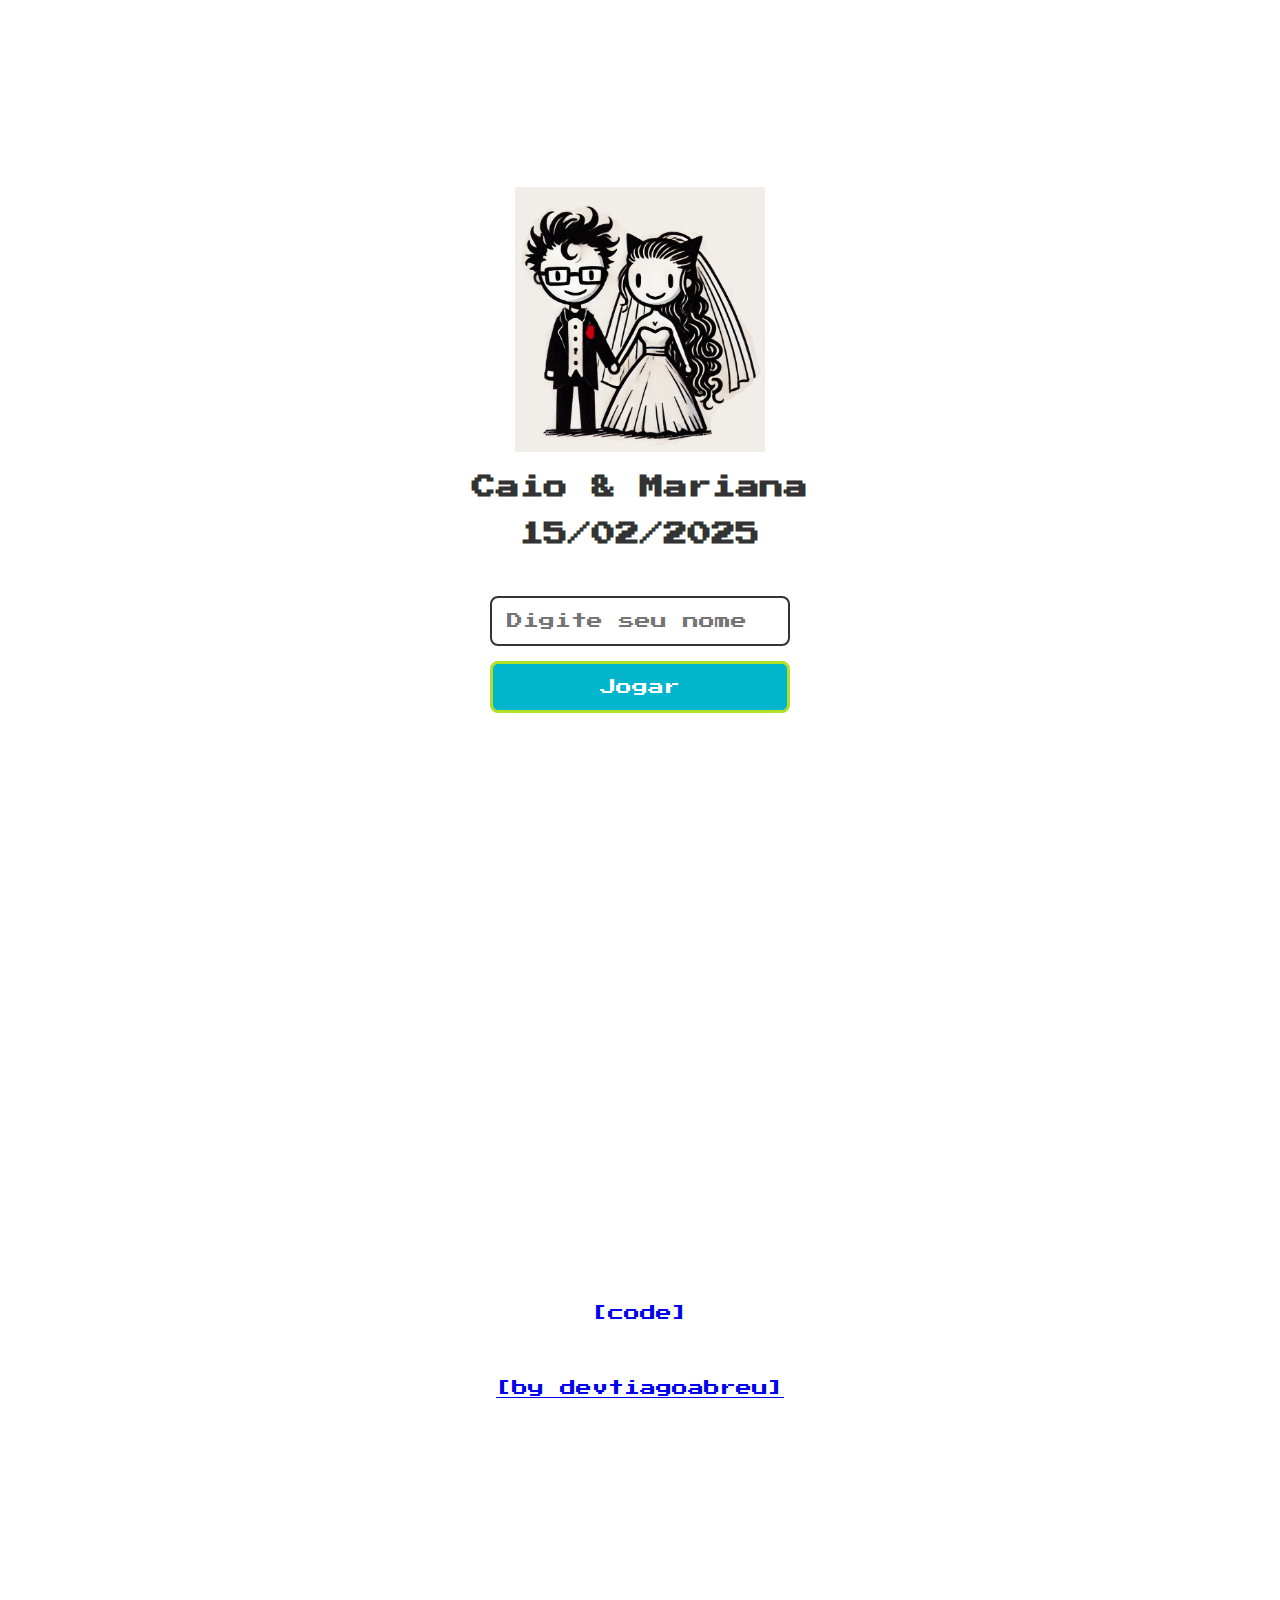
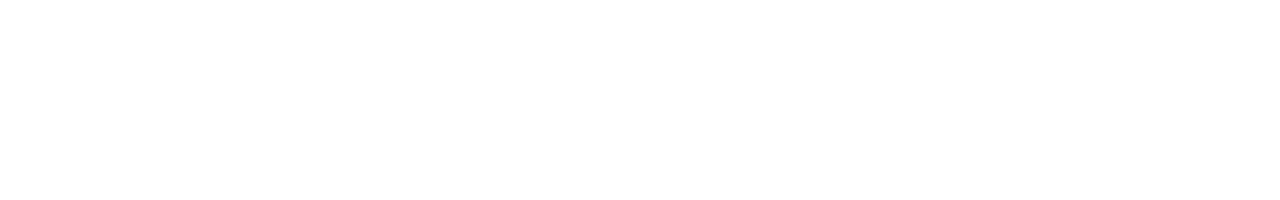
<file: index.html>
<!DOCTYPE html>
<html lang="en">

<head>
  <meta charset="UTF-8">
  <meta name="viewport" content="width=device-width, initial-scale=1.0">

  <link rel="stylesheet" href="./css/reset.css">
  <link rel="stylesheet" href="./css/login.css">

  <script defer src="./js/login.js"></script>
  <link rel="shortcut icon" href="./images/shortcuticon.png" type="image/x-icon">
  <title>Caio&Mariana</title>
</head>

<body>

  <form class="login-form">

    <div class="login__header">
      <img src="./images/logo.png" alt="Caio & Mariana">
      <img src="./images/branco.jpg" alt="Caio & Mariana">
      <h1>Caio & Mariana</h1>
      <img src="./images/branco.jpg" alt="Caio & Mariana">
      <h3>15/02/2025</h3>
    </div>

    <input type="text" placeholder="Digite seu nome" class="login__input">
    <button type="submit" class="login__button">Jogar</button>

  </form>

</body>

<footer>
  <div class="login__footer">
    <p><a href="https://github.com/devtiagoabreu/memorygame" target="_blank">[code]</a></p>
    <img src="./images/branco.jpg" alt="devtiagoabreu">
    <p><a href="https://www.instagram.com/devtiagoabreu/" target="_blank">[by devtiagoabreu]</a></p>
  </div>
</footer>

</html>
</file>
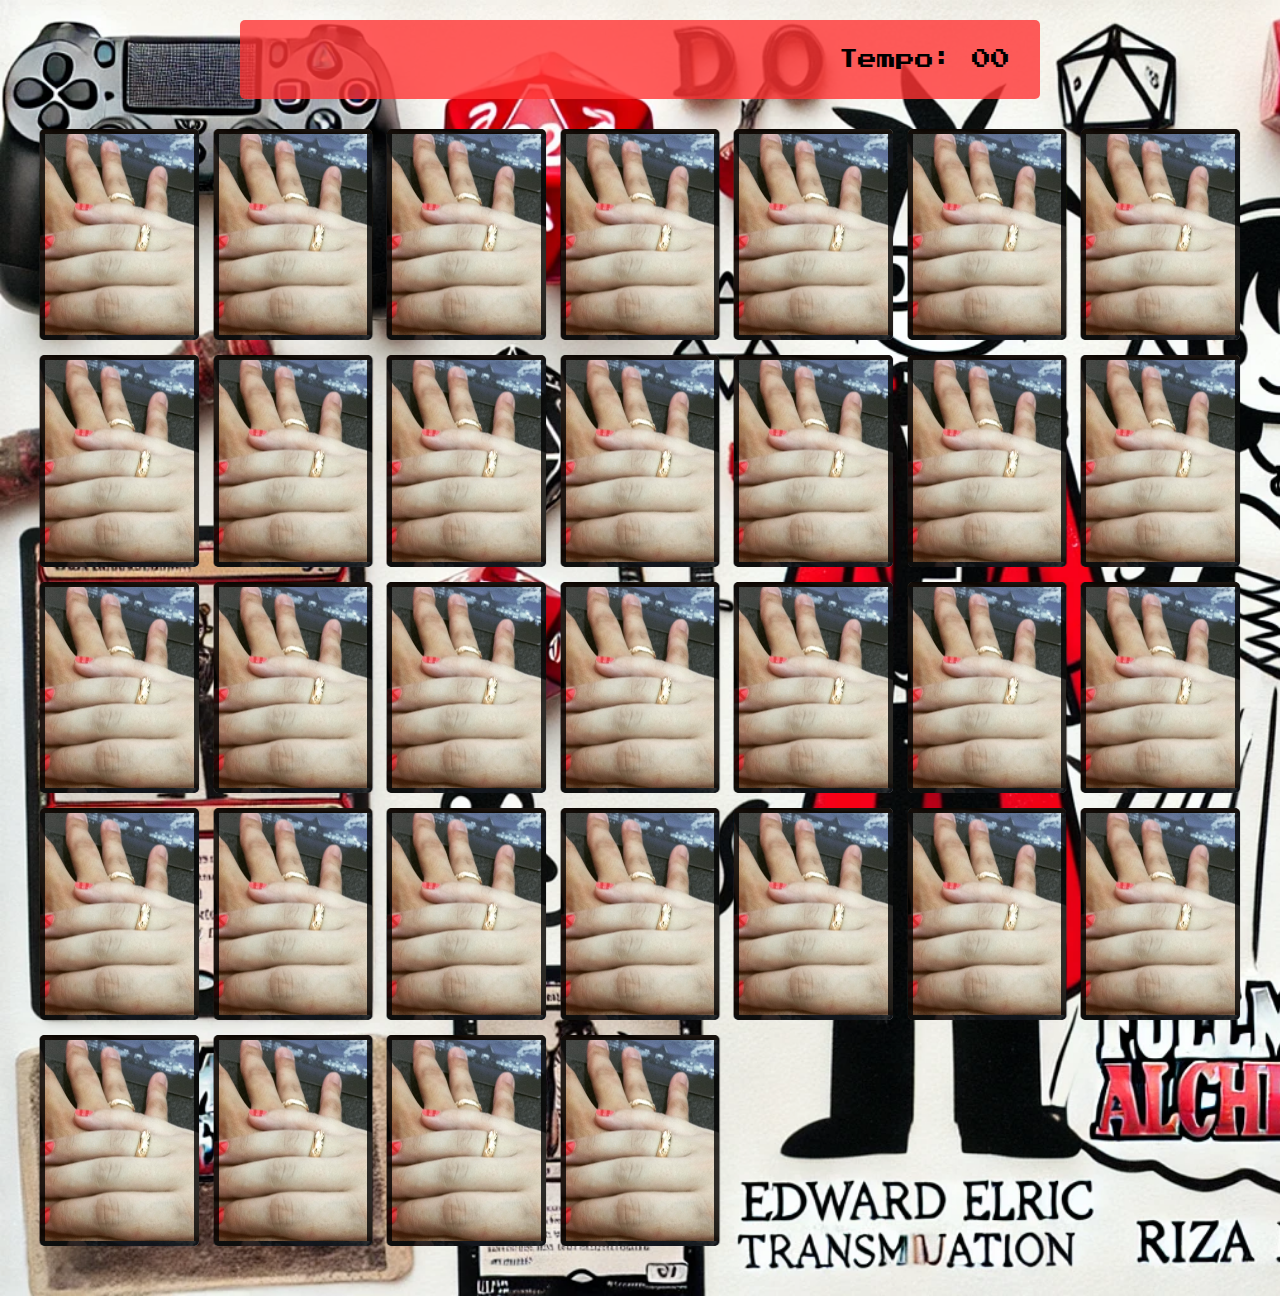
<file: pages/game.html>
<!DOCTYPE html>
<html lang="en">

<head>
  <meta charset="UTF-8">
  <meta name="viewport" content="width=device-width, initial-scale=1.0">
  <link rel="stylesheet" href="../css/reset.css">
  <link rel="stylesheet" href="../css/game.css">

  <script defer src="../js/game.js"></script>
  <link rel="shortcut icon" href="./images/brain.png" type="image/x-icon">
  <title>Jogo da memória</title>
</head>

<body>

  <main>
    <header>
      <span class="player"></span>
      <span>Tempo: <span class="timer">00</span></span>
    </header>

    <div class="grid"></div>
  </main>

</body>

</html>
</file>
<file: css/login.css>
.login-form {
  align-items: center;
  display: flex;
  flex-direction: column;
  height: 100vh;
  justify-content: center;
}

.login__header {
  align-items: center;
  display: flex;
  flex-direction: column;
  justify-content: center;
  margin-bottom: 50px;
}

.login__header img {
  width: 250px;
}



.login__header h1 {
  color: #333;
  font-size: 1.5em;
}

.login__header h3 {
  color: #333;
  font-size: 1.5em;
}

.login__input {
  border: 2px solid #333;
  border-radius: 8px;
  color: #333;
  font-size: 1em;
  margin-bottom: 15px;
  max-width: 300px;
  outline: none;
  padding: 15px;
  width: 100%;
}

.login__button {
  background-color: #00b5cc;
  border: 3px solid #b2df28;
  border-radius: 8px;
  color: #fff;
  cursor: pointer;
  font-size: 1em;
  max-width: 300px;
  padding: 15px;
  width: 100%;
}

.login__button:disabled {
  background-color: #eee;
  border: 2px solid #969595;
  color: #aaa;
  cursor: auto;
}

.login__footer {
  align-items: center;
  display: flex;
  flex-direction: column;
  height: 100vh;
  justify-content: center;
}
</file>
<file: css/game.css>
main {
  display: flex;
  flex-direction: column;
  width: 100%;
  background-image: url('../images/bg.jpg');
  background-size: cover;
  min-height: 100vh;
  align-items: center;
  justify-content: center;
  padding: 20px 20px 50px;
}

header {
  display: flex;
  align-items: center;
  justify-content: space-between;
  background-color: rgba(255, 51, 51, 0.8);
  font-size: 1.2em;
  width: 100%;
  max-width: 800px;
  padding: 30px;
  margin: 0 0 30px;
  border-radius: 5px;
}

.grid {
  display: grid;
  grid-template-columns: repeat(7, 1fr);
  gap: 15px;
  width: 100%;
  max-width: 1200px;
  margin: 0 auto;
}

.card {
  aspect-ratio: 3/4;
  width: 100%;
  border-radius: 5px;
  position: relative;
  transition: all 400ms ease;
  transform-style: preserve-3d;
  background-color: rgba(255, 255, 255, 0.8);
}

.face {
  width: 100%;
  height: 100%;
  position: absolute;
  background-size: cover;
  background-position: center;
  border: 5px solid rgba(0, 0, 0, 0.8);
  border-radius: 5px;
  transition: all 400ms ease;
}

.front {
  transform: rotateY(180deg);
}

.back {
  background-image: url('../images/back.png');
  backface-visibility: hidden;
}

.reveal-card {
  transform: rotateY(180deg);
}

.disabled-card {
  filter: saturate(0);
  opacity: 0.5;
}

@media screen and (max-width:920px) {
  .grid {
    grid-template-columns: repeat(5, 1fr);

  }
}
</file>
